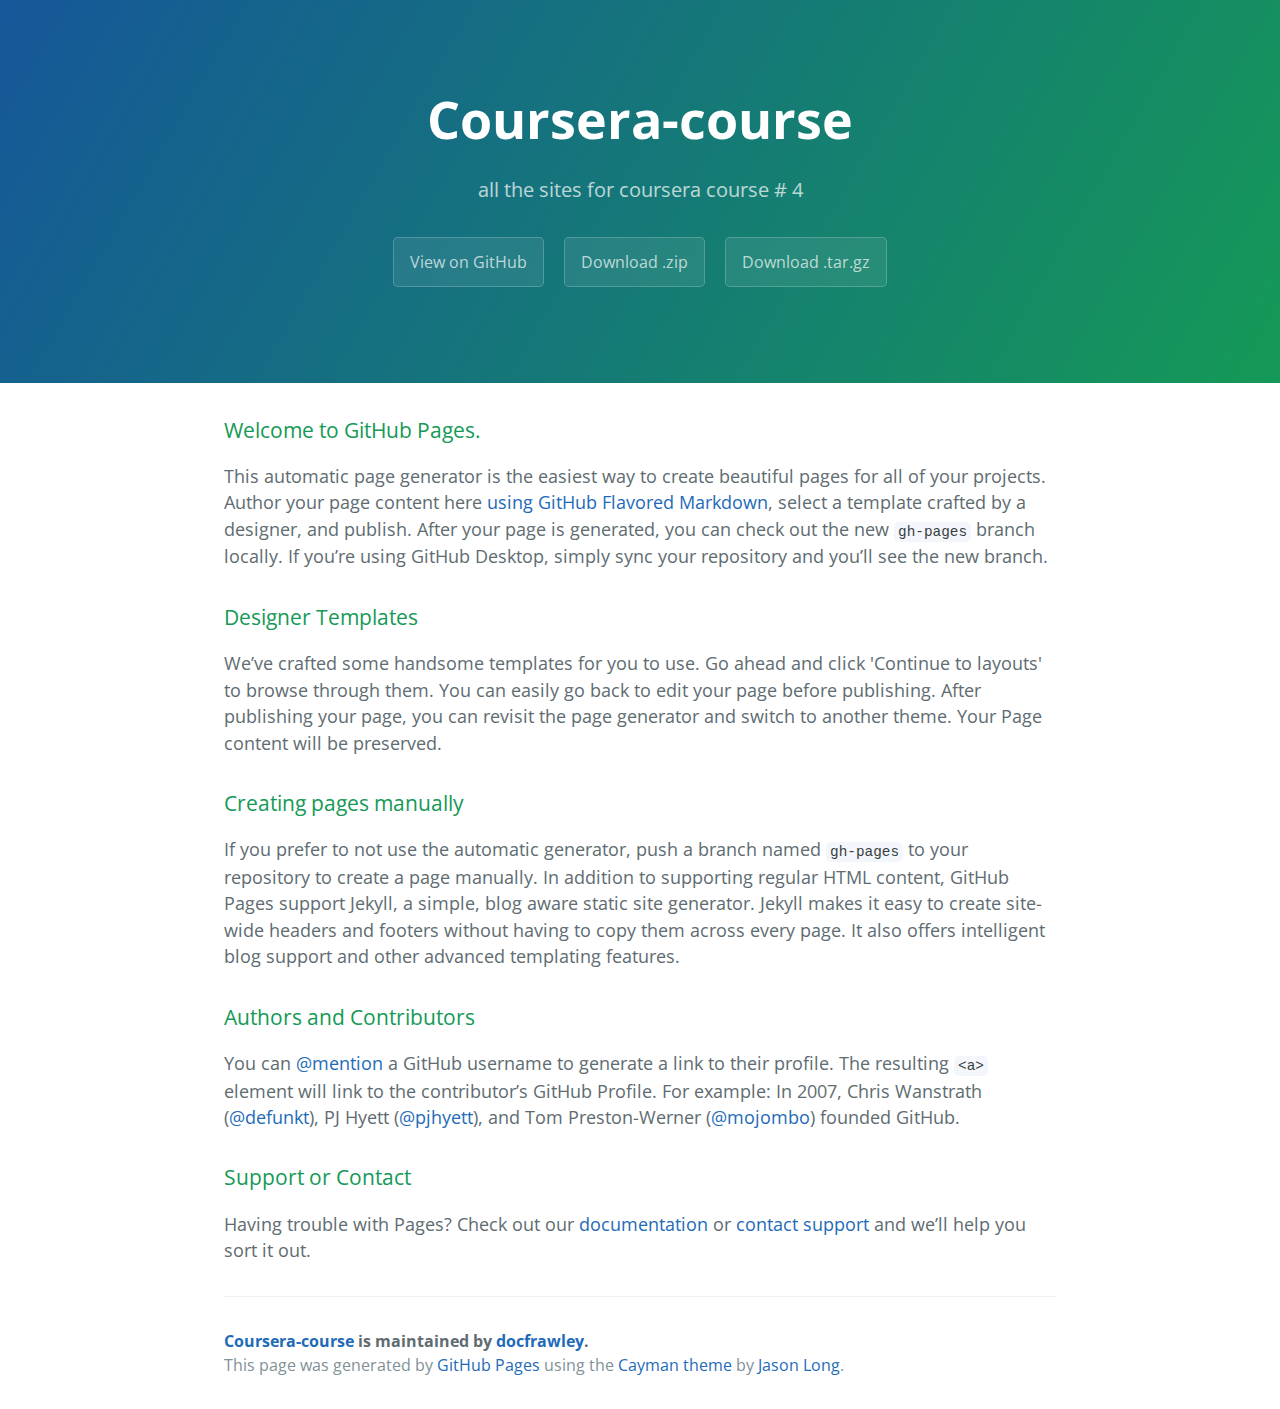
<file: index.html>
<!DOCTYPE html>
<html lang="en-us">
  <head>
    <meta charset="UTF-8">
    <title>Coursera-course by docfrawley</title>
    <meta name="viewport" content="width=device-width, initial-scale=1">
    <link rel="stylesheet" type="text/css" href="stylesheets/normalize.css" media="screen">
    <link href='https://fonts.googleapis.com/css?family=Open+Sans:400,700' rel='stylesheet' type='text/css'>
    <link rel="stylesheet" type="text/css" href="stylesheets/stylesheet.css" media="screen">
    <link rel="stylesheet" type="text/css" href="stylesheets/github-light.css" media="screen">
  </head>
  <body>
    <section class="page-header">
      <h1 class="project-name">Coursera-course</h1>
      <h2 class="project-tagline">all the sites for coursera course # 4</h2>
      <a href="https://github.com/docfrawley/coursera-course" class="btn">View on GitHub</a>
      <a href="https://github.com/docfrawley/coursera-course/zipball/master" class="btn">Download .zip</a>
      <a href="https://github.com/docfrawley/coursera-course/tarball/master" class="btn">Download .tar.gz</a>
    </section>

    <section class="main-content">
      <h3>
<a id="welcome-to-github-pages" class="anchor" href="#welcome-to-github-pages" aria-hidden="true"><span aria-hidden="true" class="octicon octicon-link"></span></a>Welcome to GitHub Pages.</h3>

<p>This automatic page generator is the easiest way to create beautiful pages for all of your projects. Author your page content here <a href="https://guides.github.com/features/mastering-markdown/">using GitHub Flavored Markdown</a>, select a template crafted by a designer, and publish. After your page is generated, you can check out the new <code>gh-pages</code> branch locally. If you’re using GitHub Desktop, simply sync your repository and you’ll see the new branch.</p>

<h3>
<a id="designer-templates" class="anchor" href="#designer-templates" aria-hidden="true"><span aria-hidden="true" class="octicon octicon-link"></span></a>Designer Templates</h3>

<p>We’ve crafted some handsome templates for you to use. Go ahead and click 'Continue to layouts' to browse through them. You can easily go back to edit your page before publishing. After publishing your page, you can revisit the page generator and switch to another theme. Your Page content will be preserved.</p>

<h3>
<a id="creating-pages-manually" class="anchor" href="#creating-pages-manually" aria-hidden="true"><span aria-hidden="true" class="octicon octicon-link"></span></a>Creating pages manually</h3>

<p>If you prefer to not use the automatic generator, push a branch named <code>gh-pages</code> to your repository to create a page manually. In addition to supporting regular HTML content, GitHub Pages support Jekyll, a simple, blog aware static site generator. Jekyll makes it easy to create site-wide headers and footers without having to copy them across every page. It also offers intelligent blog support and other advanced templating features.</p>

<h3>
<a id="authors-and-contributors" class="anchor" href="#authors-and-contributors" aria-hidden="true"><span aria-hidden="true" class="octicon octicon-link"></span></a>Authors and Contributors</h3>

<p>You can <a href="https://help.github.com/articles/basic-writing-and-formatting-syntax/#mentioning-users-and-teams" class="user-mention">@mention</a> a GitHub username to generate a link to their profile. The resulting <code>&lt;a&gt;</code> element will link to the contributor’s GitHub Profile. For example: In 2007, Chris Wanstrath (<a href="https://github.com/defunkt" class="user-mention">@defunkt</a>), PJ Hyett (<a href="https://github.com/pjhyett" class="user-mention">@pjhyett</a>), and Tom Preston-Werner (<a href="https://github.com/mojombo" class="user-mention">@mojombo</a>) founded GitHub.</p>

<h3>
<a id="support-or-contact" class="anchor" href="#support-or-contact" aria-hidden="true"><span aria-hidden="true" class="octicon octicon-link"></span></a>Support or Contact</h3>

<p>Having trouble with Pages? Check out our <a href="https://help.github.com/pages">documentation</a> or <a href="https://github.com/contact">contact support</a> and we’ll help you sort it out.</p>

      <footer class="site-footer">
        <span class="site-footer-owner"><a href="https://github.com/docfrawley/coursera-course">Coursera-course</a> is maintained by <a href="https://github.com/docfrawley">docfrawley</a>.</span>

        <span class="site-footer-credits">This page was generated by <a href="https://pages.github.com">GitHub Pages</a> using the <a href="https://github.com/jasonlong/cayman-theme">Cayman theme</a> by <a href="https://twitter.com/jasonlong">Jason Long</a>.</span>
      </footer>

    </section>

  
  </body>
</html>
</file>
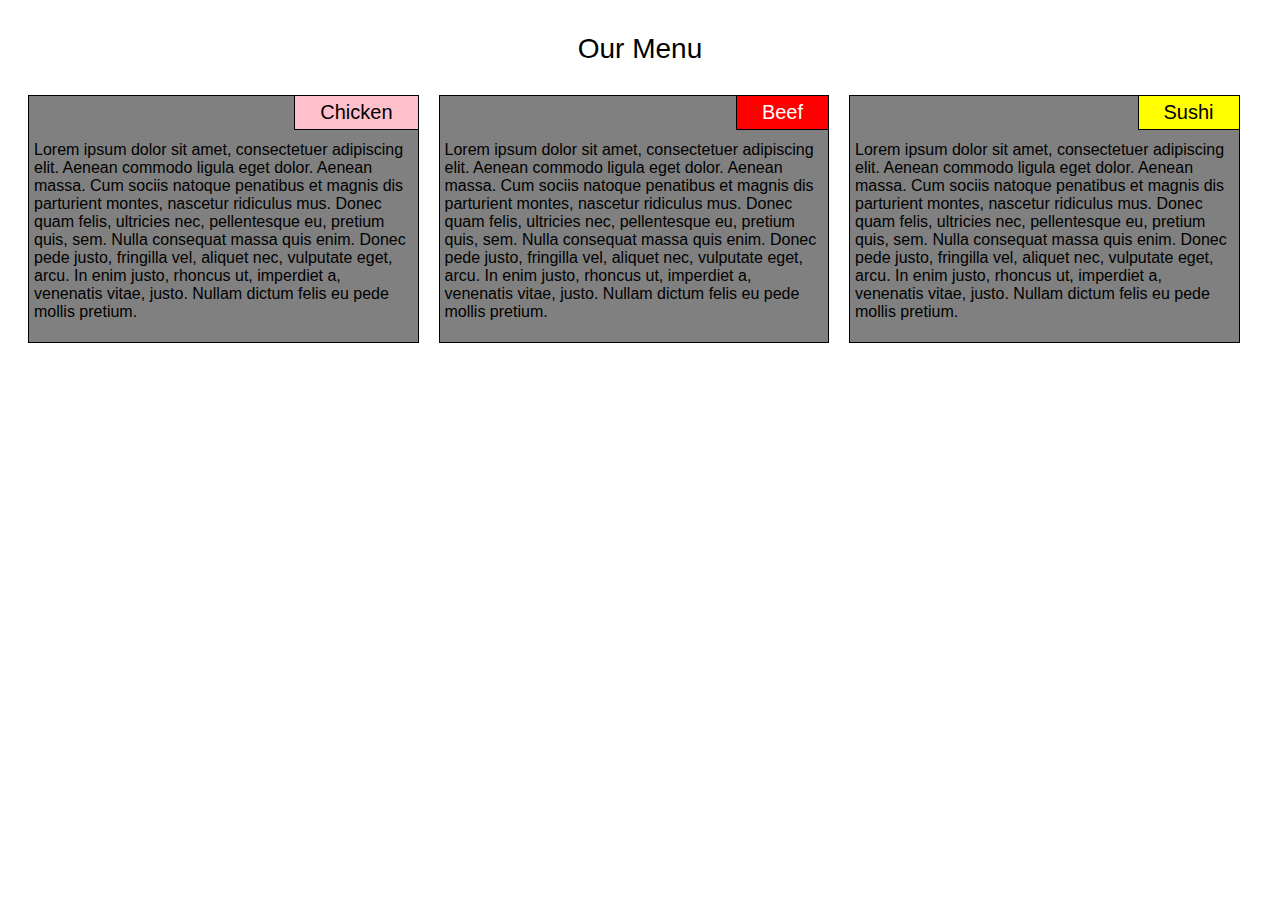
<file: mod2_sol/index.html>
<!DOCTYPE html>
<html>
<head>
	<meta charset="utf-8">
	<meta name="viewport" content="width=device-width, initial-scale=1">
	<link rel="stylesheet" href="css/styles.css">
	<title>The Menu</title>
</head>

<body>
<div id="title_menu">Our Menu</div>
<div  class = "grid-container">
	<div class="col-md-6 col-lg-4">
		<section class="meat_option">
			<div class="which_meat" id="first_option">
				Chicken
			</div>
			<p>
				Lorem ipsum dolor sit amet, consectetuer adipiscing elit. Aenean commodo ligula eget dolor. Aenean massa. Cum sociis natoque penatibus et magnis dis parturient montes, nascetur ridiculus mus. Donec quam felis, ultricies nec, pellentesque eu, pretium quis, sem. Nulla consequat massa quis enim. Donec pede justo, fringilla vel, aliquet nec, vulputate eget, arcu. In enim justo, rhoncus ut, imperdiet a, venenatis vitae, justo. Nullam dictum felis eu pede mollis pretium. 
			</p>

		</section>
	</div>
	<div class="col-md-6 col-lg-4">
		<section class="meat_option">
			<div class="which_meat" id="second_option">
				Beef
			</div>
			<p>
				Lorem ipsum dolor sit amet, consectetuer adipiscing elit. Aenean commodo ligula eget dolor. Aenean massa. Cum sociis natoque penatibus et magnis dis parturient montes, nascetur ridiculus mus. Donec quam felis, ultricies nec, pellentesque eu, pretium quis, sem. Nulla consequat massa quis enim. Donec pede justo, fringilla vel, aliquet nec, vulputate eget, arcu. In enim justo, rhoncus ut, imperdiet a, venenatis vitae, justo. Nullam dictum felis eu pede mollis pretium. 
			</p>

		</section>
	</div>
	<div class=" col-md-12 col-lg-4">
		<section class="meat_option">
			<div class="which_meat" id="third_option">
				Sushi
			</div>
			<p>
				Lorem ipsum dolor sit amet, consectetuer adipiscing elit. Aenean commodo ligula eget dolor. Aenean massa. Cum sociis natoque penatibus et magnis dis parturient montes, nascetur ridiculus mus. Donec quam felis, ultricies nec, pellentesque eu, pretium quis, sem. Nulla consequat massa quis enim. Donec pede justo, fringilla vel, aliquet nec, vulputate eget, arcu. In enim justo, rhoncus ut, imperdiet a, venenatis vitae, justo. Nullam dictum felis eu pede mollis pretium. 
			</p>

		</section>
	</div>
</div>	

</body>
</html>
</file>
<file: stylesheets/stylesheet.css>
* {
  box-sizing: border-box; }

body {
  padding: 0;
  margin: 0;
  font-family: "Open Sans", "Helvetica Neue", Helvetica, Arial, sans-serif;
  font-size: 16px;
  line-height: 1.5;
  color: #606c71; }

a {
  color: #1e6bb8;
  text-decoration: none; }
  a:hover {
    text-decoration: underline; }

.btn {
  display: inline-block;
  margin-bottom: 1rem;
  color: rgba(255, 255, 255, 0.7);
  background-color: rgba(255, 255, 255, 0.08);
  border-color: rgba(255, 255, 255, 0.2);
  border-style: solid;
  border-width: 1px;
  border-radius: 0.3rem;
  transition: color 0.2s, background-color 0.2s, border-color 0.2s; }
  .btn + .btn {
    margin-left: 1rem; }

.btn:hover {
  color: rgba(255, 255, 255, 0.8);
  text-decoration: none;
  background-color: rgba(255, 255, 255, 0.2);
  border-color: rgba(255, 255, 255, 0.3); }

@media screen and (min-width: 64em) {
  .btn {
    padding: 0.75rem 1rem; } }

@media screen and (min-width: 42em) and (max-width: 64em) {
  .btn {
    padding: 0.6rem 0.9rem;
    font-size: 0.9rem; } }

@media screen and (max-width: 42em) {
  .btn {
    display: block;
    width: 100%;
    padding: 0.75rem;
    font-size: 0.9rem; }
    .btn + .btn {
      margin-top: 1rem;
      margin-left: 0; } }

.page-header {
  color: #fff;
  text-align: center;
  background-color: #159957;
  background-image: linear-gradient(120deg, #155799, #159957); }

@media screen and (min-width: 64em) {
  .page-header {
    padding: 5rem 6rem; } }

@media screen and (min-width: 42em) and (max-width: 64em) {
  .page-header {
    padding: 3rem 4rem; } }

@media screen and (max-width: 42em) {
  .page-header {
    padding: 2rem 1rem; } }

.project-name {
  margin-top: 0;
  margin-bottom: 0.1rem; }

@media screen and (min-width: 64em) {
  .project-name {
    font-size: 3.25rem; } }

@media screen and (min-width: 42em) and (max-width: 64em) {
  .project-name {
    font-size: 2.25rem; } }

@media screen and (max-width: 42em) {
  .project-name {
    font-size: 1.75rem; } }

.project-tagline {
  margin-bottom: 2rem;
  font-weight: normal;
  opacity: 0.7; }

@media screen and (min-width: 64em) {
  .project-tagline {
    font-size: 1.25rem; } }

@media screen and (min-width: 42em) and (max-width: 64em) {
  .project-tagline {
    font-size: 1.15rem; } }

@media screen and (max-width: 42em) {
  .project-tagline {
    font-size: 1rem; } }

.main-content :first-child {
  margin-top: 0; }
.main-content img {
  max-width: 100%; }
.main-content h1, .main-content h2, .main-content h3, .main-content h4, .main-content h5, .main-content h6 {
  margin-top: 2rem;
  margin-bottom: 1rem;
  font-weight: normal;
  color: #159957; }
.main-content p {
  margin-bottom: 1em; }
.main-content code {
  padding: 2px 4px;
  font-family: Consolas, "Liberation Mono", Menlo, Courier, monospace;
  font-size: 0.9rem;
  color: #383e41;
  background-color: #f3f6fa;
  border-radius: 0.3rem; }
.main-content pre {
  padding: 0.8rem;
  margin-top: 0;
  margin-bottom: 1rem;
  font: 1rem Consolas, "Liberation Mono", Menlo, Courier, monospace;
  color: #567482;
  word-wrap: normal;
  background-color: #f3f6fa;
  border: solid 1px #dce6f0;
  border-radius: 0.3rem; }
  .main-content pre > code {
    padding: 0;
    margin: 0;
    font-size: 0.9rem;
    color: #567482;
    word-break: normal;
    white-space: pre;
    background: transparent;
    border: 0; }
.main-content .highlight {
  margin-bottom: 1rem; }
  .main-content .highlight pre {
    margin-bottom: 0;
    word-break: normal; }
.main-content .highlight pre, .main-content pre {
  padding: 0.8rem;
  overflow: auto;
  font-size: 0.9rem;
  line-height: 1.45;
  border-radius: 0.3rem; }
.main-content pre code, .main-content pre tt {
  display: inline;
  max-width: initial;
  padding: 0;
  margin: 0;
  overflow: initial;
  line-height: inherit;
  word-wrap: normal;
  background-color: transparent;
  border: 0; }
  .main-content pre code:before, .main-content pre code:after, .main-content pre tt:before, .main-content pre tt:after {
    content: normal; }
.main-content ul, .main-content ol {
  margin-top: 0; }
.main-content blockquote {
  padding: 0 1rem;
  margin-left: 0;
  color: #819198;
  border-left: 0.3rem solid #dce6f0; }
  .main-content blockquote > :first-child {
    margin-top: 0; }
  .main-content blockquote > :last-child {
    margin-bottom: 0; }
.main-content table {
  display: block;
  width: 100%;
  overflow: auto;
  word-break: normal;
  word-break: keep-all; }
  .main-content table th {
    font-weight: bold; }
  .main-content table th, .main-content table td {
    padding: 0.5rem 1rem;
    border: 1px solid #e9ebec; }
.main-content dl {
  padding: 0; }
  .main-content dl dt {
    padding: 0;
    margin-top: 1rem;
    font-size: 1rem;
    font-weight: bold; }
  .main-content dl dd {
    padding: 0;
    margin-bottom: 1rem; }
.main-content hr {
  height: 2px;
  padding: 0;
  margin: 1rem 0;
  background-color: #eff0f1;
  border: 0; }

@media screen and (min-width: 64em) {
  .main-content {
    max-width: 64rem;
    padding: 2rem 6rem;
    margin: 0 auto;
    font-size: 1.1rem; } }

@media screen and (min-width: 42em) and (max-width: 64em) {
  .main-content {
    padding: 2rem 4rem;
    font-size: 1.1rem; } }

@media screen and (max-width: 42em) {
  .main-content {
    padding: 2rem 1rem;
    font-size: 1rem; } }

.site-footer {
  padding-top: 2rem;
  margin-top: 2rem;
  border-top: solid 1px #eff0f1; }

.site-footer-owner {
  display: block;
  font-weight: bold; }

.site-footer-credits {
  color: #819198; }

@media screen and (min-width: 64em) {
  .site-footer {
    font-size: 1rem; } }

@media screen and (min-width: 42em) and (max-width: 64em) {
  .site-footer {
    font-size: 1rem; } }

@media screen and (max-width: 42em) {
  .site-footer {
    font-size: 0.9rem; } }
</file>
<file: stylesheets/github-light.css>
/*
The MIT License (MIT)

Copyright (c) 2015 GitHub, Inc.

Permission is hereby granted, free of charge, to any person obtaining a copy
of this software and associated documentation files (the "Software"), to deal
in the Software without restriction, including without limitation the rights
to use, copy, modify, merge, publish, distribute, sublicense, and/or sell
copies of the Software, and to permit persons to whom the Software is
furnished to do so, subject to the following conditions:

The above copyright notice and this permission notice shall be included in all
copies or substantial portions of the Software.

THE SOFTWARE IS PROVIDED "AS IS", WITHOUT WARRANTY OF ANY KIND, EXPRESS OR
IMPLIED, INCLUDING BUT NOT LIMITED TO THE WARRANTIES OF MERCHANTABILITY,
FITNESS FOR A PARTICULAR PURPOSE AND NONINFRINGEMENT. IN NO EVENT SHALL THE
AUTHORS OR COPYRIGHT HOLDERS BE LIABLE FOR ANY CLAIM, DAMAGES OR OTHER
LIABILITY, WHETHER IN AN ACTION OF CONTRACT, TORT OR OTHERWISE, ARISING FROM,
OUT OF OR IN CONNECTION WITH THE SOFTWARE OR THE USE OR OTHER DEALINGS IN THE
SOFTWARE.

*/

.pl-c /* comment */ {
  color: #969896;
}

.pl-c1      /* constant, markup.raw, meta.diff.header, meta.module-reference, meta.property-name, support, support.constant, support.variable, variable.other.constant */,
.pl-s .pl-v /* string variable */ {
  color: #0086b3;
}

.pl-e  /* entity */,
.pl-en /* entity.name */ {
  color: #795da3;
}

.pl-s .pl-s1 /* string source */,
.pl-smi      /* storage.modifier.import, storage.modifier.package, storage.type.java, variable.other, variable.parameter.function */ {
  color: #333;
}

.pl-ent /* entity.name.tag */ {
  color: #63a35c;
}

.pl-k /* keyword, storage, storage.type */ {
  color: #a71d5d;
}

.pl-pds              /* punctuation.definition.string, string.regexp.character-class */,
.pl-s                /* string */,
.pl-s .pl-pse .pl-s1 /* string punctuation.section.embedded source */,
.pl-sr               /* string.regexp */,
.pl-sr .pl-cce       /* string.regexp constant.character.escape */,
.pl-sr .pl-sra       /* string.regexp string.regexp.arbitrary-repitition */,
.pl-sr .pl-sre       /* string.regexp source.ruby.embedded */ {
  color: #183691;
}

.pl-v /* variable */ {
  color: #ed6a43;
}

.pl-id /* invalid.deprecated */ {
  color: #b52a1d;
}

.pl-ii /* invalid.illegal */ {
  background-color: #b52a1d;
  color: #f8f8f8;
}

.pl-sr .pl-cce /* string.regexp constant.character.escape */ {
  color: #63a35c;
  font-weight: bold;
}

.pl-ml /* markup.list */ {
  color: #693a17;
}

.pl-mh        /* markup.heading */,
.pl-mh .pl-en /* markup.heading entity.name */,
.pl-ms        /* meta.separator */ {
  color: #1d3e81;
  font-weight: bold;
}

.pl-mq /* markup.quote */ {
  color: #008080;
}

.pl-mi /* markup.italic */ {
  color: #333;
  font-style: italic;
}

.pl-mb /* markup.bold */ {
  color: #333;
  font-weight: bold;
}

.pl-md /* markup.deleted, meta.diff.header.from-file */ {
  background-color: #ffecec;
  color: #bd2c00;
}

.pl-mi1 /* markup.inserted, meta.diff.header.to-file */ {
  background-color: #eaffea;
  color: #55a532;
}

.pl-mdr /* meta.diff.range */ {
  color: #795da3;
  font-weight: bold;
}

.pl-mo /* meta.output */ {
  color: #1d3e81;
}
</file>
<file: mod2_sol/css/styles.css>
/* Global
================================ */

.grid-container {
  padding-left: 10px;
  padding-right: 10px;
  margin-left: auto;
  margin-right: auto;
}
/********** Base styles **********/
 * {
   box-sizing: border-box;
   font-family: Helvetica;
 }
 

 #title_menu {
  position: relative;
  top: 25px;
  width:100%;
  margin-right: auto;
    margin-left: auto;
    margin-bottom: 45px;
    font-size: 28px;
    color: black;
    text-align: center;
 }
 
 .meat_option {
  position: relative;
  background-color: grey;
  margin: 10px;
  border: 1px solid black;
  padding: 5px;
 }

 .meat_option p {
  margin-top: 40px;
  font-size: 16px;
 }

 .which_meat{
  position: absolute;
  top: 0%;
  right:0%;
  border-bottom: 1px solid black;
  border-left: 1px solid black;
  font-size: 20px;
  padding: 5px 25px 5px 25px;
  text-align: center;
 }

 #first_option{
  background-color: pink;
  color: black;
 }

  #second_option{
  background-color: red;
  color: white;
 }

  #third_option{
  background-color: yellow;
  color: black;
 }
 /* Simple Responsive Framework. */
 .row {
   width: 100%;
 }
 
 /********** Large devices only **********/
 @media (min-width: 992px) {
   .col-lg-1, .col-lg-2, .col-lg-3, .col-lg-4, .col-lg-5, .col-lg-6, .col-lg-7, .col-lg-8, .col-lg-9, .col-lg-10, .col-lg-11, .col-lg-12 {
     float: left;
     
   }
   .col-lg-1 {
     width: 8.33%;
   }
   .col-lg-2 {
     width: 16.66%;
   }
   .col-lg-3 {
     width: 25%;
   }
   .col-lg-4 {
     width: 33%;
   }
   .col-lg-5 {
     width: 41.66%;
   }
   .col-lg-6 {
     width: 50%;
   }
   .col-lg-7 {
     width: 58.33%;
   }
   .col-lg-8 {
     width: 66.66%;
   }
   .col-lg-9 {
     width: 74.99%;
   }
   .col-lg-10 {
     width: 83.33%;
   }
   .col-lg-11 {
     width: 91.66%;
   }
   .col-lg-12 {
     width: 100%;
  }
 }
 
 /********** Medium devices only **********/
 @media (min-width: 768px) and (max-width: 991px) {
   .col-md-1, .col-md-2, .col-md-3, .col-md-4, .col-md-5, .col-md-6, .col-md-7, .col-md-8, .col-md-9, .col-md-10, .col-md-11, .col-md-12 {
     float: left;
   }
   .col-md-1 {
     width: 8.33%;
   }
   .col-md-2 {
     width: 16.66%;
   }
   .col-md-3 {
     width: 25%;
   }
   .col-md-4 {
     width: 33%;
   }
   .col-md-5 {
     width: 41.66%;
   }
   .col-md-6 {
     width: 50%;
   }
   .col-md-7 {
     width: 58.33%;
   }
   .col-md-8 {
     width: 66.66%;
   }
   .col-md-9 {
     width: 74.99%;
   }
   .col-md-10 {
     width: 83.33%;
   }
   .col-md-11 {
     width: 91.66%;
   }
   .col-md-12 {
     width: 100%;
   }
</file>
